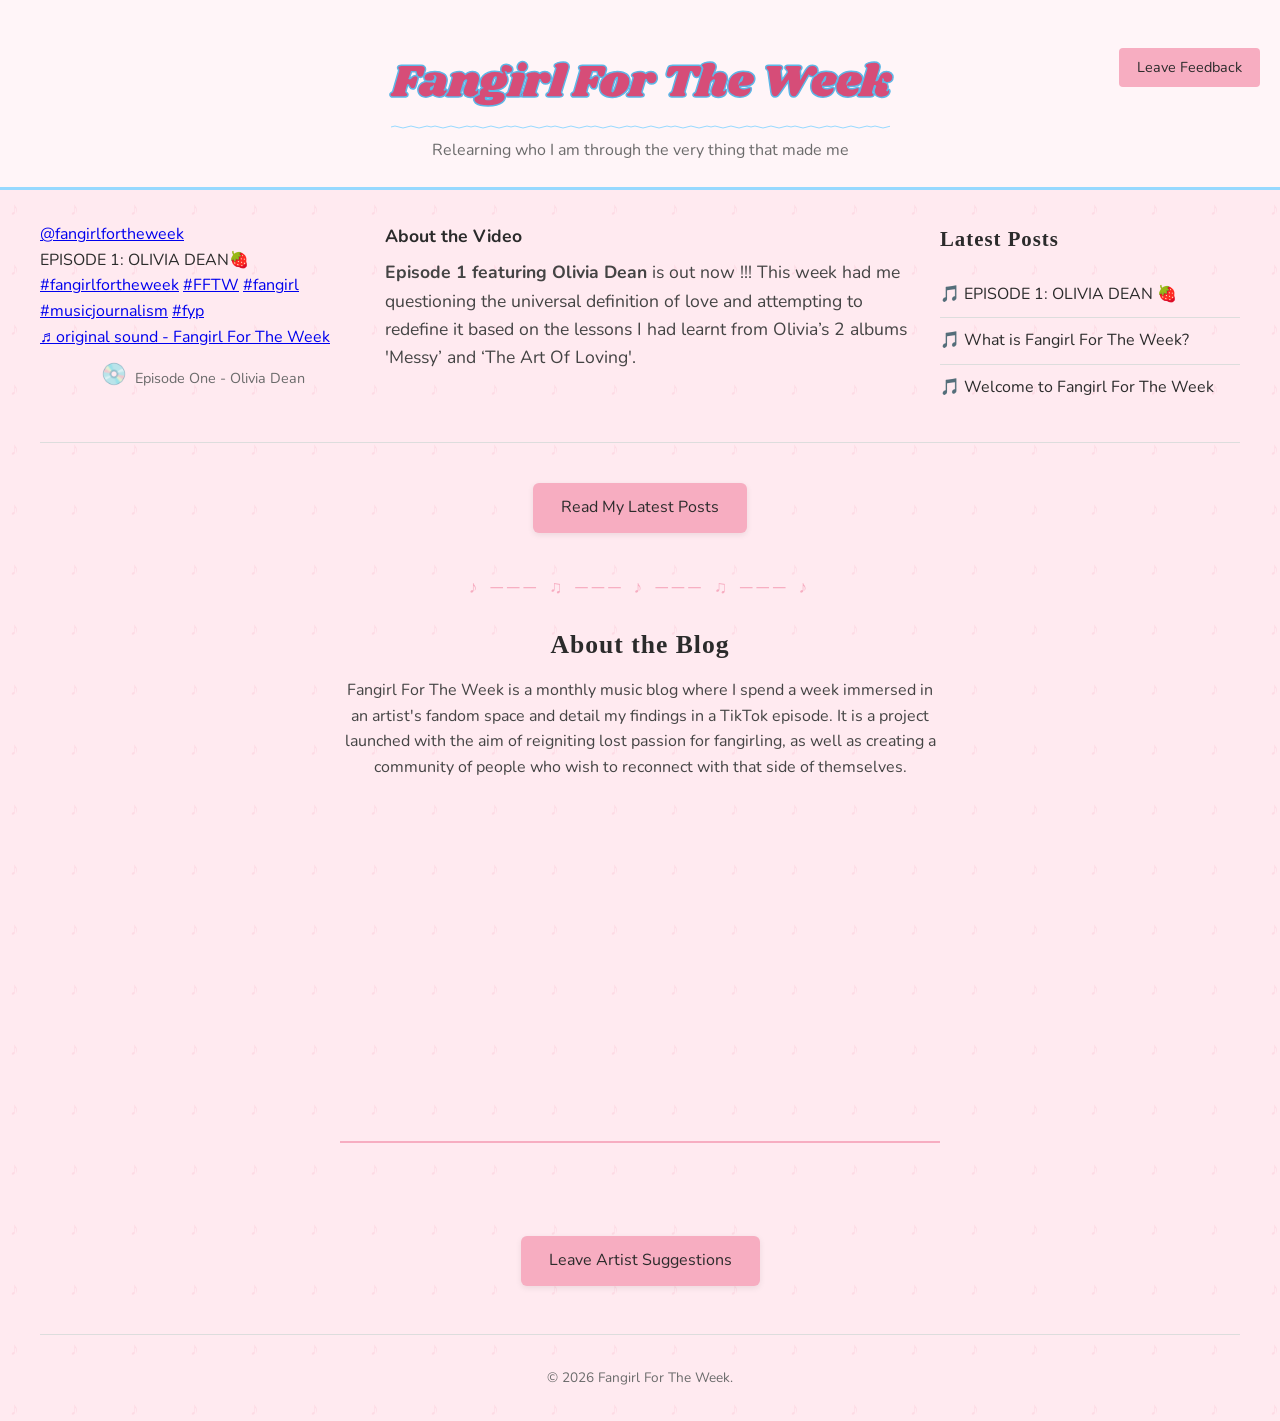
<file: index.html>
<!DOCTYPE html>
<html lang="en">
<head>
  <!-- Google tag (gtag.js) -->
  <script async src="https://www.googletagmanager.com/gtag/js?id=G-JWEXJSY94C"></script>
  <script>
    window.dataLayer = window.dataLayer || [];
    function gtag(){dataLayer.push(arguments);}
    gtag('js', new Date());
    gtag('config', 'G-JWEXJSY94C');
  </script>

  <meta charset="UTF-8" />
  <meta name="viewport" content="width=device-width, initial-scale=1.0" />
  <title>Fangirl For The Week</title>
  <link rel="icon" type="image/x-icon" href="images/favicon.ico" />
<link href="https://fonts.googleapis.com/css2?family=Chewy&family=Nunito:wght@400;600;700&family=Shrikhand&display=swap" rel="stylesheet" />
  <link href="https://unpkg.com/aos@2.3.1/dist/aos.css" rel="stylesheet" />
  <link rel="stylesheet" href="styles.css" />
</head>
<body>

  <header class="site-header">
    </div>
    <a href="comments.html" class="feedback-button">Leave Feedback</a>
    <div class="header-inner">
      <h1 class="site-title"><a href="index.html" class="site-title-link">Fangirl For The Week</a></h1>
      <p class="site-subtitle">Relearning who I am through the very thing that made me</p>
    </div>
  </header>

  <div class="page-container">
    <main class="post-row">

    <div class="video-block">
        <blockquote class="tiktok-embed" cite="https://www.tiktok.com/@fangirlfortheweek/video/7660999497014627606" data-video-id="7660999497014627606" data-embed-from="embed_page" style="max-width: 325px; min-width: 260px;">
          <section>
            <a target="_blank" title="@fangirlfortheweek" href="https://www.tiktok.com/@fangirlfortheweek?refer=embed">@fangirlfortheweek</a>
            <p>EPISODE 1: OLIVIA DEAN🍓 <a title="fangirlfortheweek" target="_blank" href="https://www.tiktok.com/tag/fangirlfortheweek?refer=embed">#fangirlfortheweek</a> <a title="fftw" target="_blank" href="https://www.tiktok.com/tag/fftw?refer=embed">#FFTW</a> <a title="fangirl" target="_blank" href="https://www.tiktok.com/tag/fangirl?refer=embed">#fangirl</a> <a title="musicjournalism" target="_blank" href="https://www.tiktok.com/tag/musicjournalism?refer=embed">#musicjournalism</a> <a title="fyp" target="_blank" href="https://www.tiktok.com/tag/fyp?refer=embed">#fyp</a> </p>
            <a target="_blank" title="♬ original sound - Fangirl For The Week" href="https://www.tiktok.com/music/original-sound-7660999641140005654?refer=embed">♬ original sound - Fangirl For The Week</a>
          </section>
        </blockquote>
        <div class="now-playing">
          <span class="vinyl-spin">💿</span>
          <p class="video-caption">Episode One - Olivia Dean</p>
        </div>
      </div>

      <div class="video-description">
        <h3>About the Video</h3>
        <p><strong>Episode 1 featuring Olivia Dean</strong> is out now !!! This week had me questioning the universal definition of love and attempting to redefine it based on the lessons I had learnt from Olivia’s 2 albums 'Messy’ and ‘The Art Of Loving'.
</p>
      </div>

      <div class="post-feed">
        <h3 class="feed-title">Latest Posts</h3>
        <a class="feed-item" href="posts/second-post.html">🎵 EPISODE 1: OLIVIA DEAN 🍓</a>
        <a class="feed-item" href="posts/first-post.html">🎵 What is Fangirl For The Week?</a>
        <a class="feed-item" href="https://fangirlfortheweek.substack.com/p/welcome-to-fangirl-for-the-week" target="_blank" rel="noopener noreferrer">🎵 Welcome to Fangirl For The Week</a>
      </div>

    </main>

    <div class="view-post-button-wrap">
      <a href="all-posts.html" class="feedback-button-large">Read My Latest Posts</a>
    </div>

    <section class="about-section">
      <h2 data-aos="fade-up">About the Blog</h2>
      <p data-aos="fade-up">Fangirl For The Week is a monthly music blog where I spend a week immersed in an artist's fandom space and detail my findings in a TikTok episode. It is a project launched with the aim of reigniting lost passion for fangirling, as well as creating a community of people who wish to reconnect with that side of themselves.</p>
    </section>

    <h2 class="section-heading" data-aos="fade-up">Upcoming Artists</h2>
    <div class="photo-row">
      <img src="images/amywinehouse.jpg" alt="Artist 1" data-aos="fade-up" />
      <img src="images/question 1.png" alt="Artist 2" data-aos="fade-up" data-aos-delay="100" />
      <img src="images/question 1.png" alt="Artist 3" data-aos="fade-up" data-aos-delay="200" />
    </div>

    <div class="fangroup-section">
      <h2 data-aos="fade-up">Want me to join your fangroup?</h2>
      <a href="comments.html" class="feedback-button-large">Leave Artist Suggestions</a>
    </div>

    <footer class="site-footer">
      <p>&copy; 2026 Fangirl For The Week.</p>
    </footer>
  </div>

<script src="https://unpkg.com/aos@2.3.1/dist/aos.js"></script>
  <script>
    AOS.init();
  </script>

  <script>
    const tiltImages = document.querySelectorAll('.photo-row img');

    tiltImages.forEach((img) => {
      img.addEventListener('mousemove', (e) => {
        const rect = img.getBoundingClientRect();
        const x = e.clientX - rect.left;
        const y = e.clientY - rect.top;

        const centerX = rect.width / 2;
        const centerY = rect.height / 2;

        const rotateX = ((y - centerY) / centerY) * -10;
        const rotateY = ((x - centerX) / centerX) * 10;

        img.style.transform = `perspective(500px) rotateX(${rotateX}deg) rotateY(${rotateY}deg) scale(1.05)`;
      });

      img.addEventListener('mouseleave', () => {
        img.style.transform = 'perspective(500px) rotateX(0) rotateY(0) scale(1)';
      });
    });
  </script>
<script async src="https://www.tiktok.com/embed.js"></script>
</body>
</html>
</file>
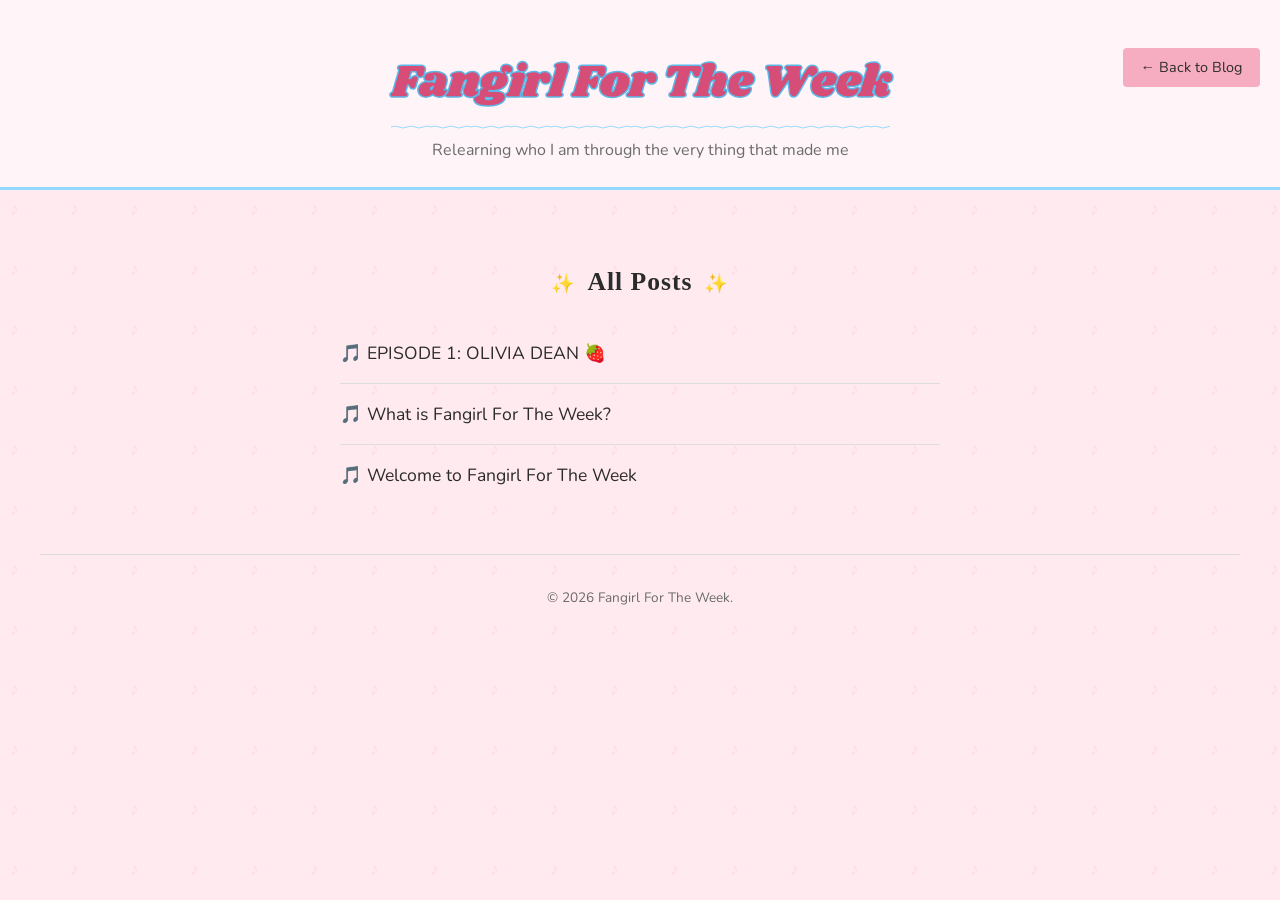
<file: all-posts.html>
<!DOCTYPE html>
<html lang="en">
<head>
  <!-- Google tag (gtag.js) -->
  <script async src="https://www.googletagmanager.com/gtag/js?id=G-JWEXJSY94C"></script>
  <script>
    window.dataLayer = window.dataLayer || [];
    function gtag(){dataLayer.push(arguments);}
    gtag('js', new Date());
    gtag('config', 'G-JWEXJSY94C');
  </script>

  <meta charset="UTF-8" />
  <meta name="viewport" content="width=device-width, initial-scale=1.0" />
  <title>All Posts — Fangirl For The Week</title>
  <link rel="icon" type="image/x-icon" href="images/favicon.ico" />
  <link href="https://fonts.googleapis.com/css2?family=Chewy&family=Nunito:wght@400;600;700&family=Shrikhand&display=swap" rel="stylesheet" />
  <link rel="stylesheet" href="styles.css" />
</head>
<body>

  <header class="site-header">
    <a href="index.html" class="feedback-button">&larr; Back to Blog</a>
    <div class="header-inner">
      <h1 class="site-title"><a href="index.html" class="site-title-link">Fangirl For The Week</a></h1>
      <p class="site-subtitle">Relearning who I am through the very thing that made me</p>
    </div>
  </header>

  <div class="page-container">
    <main class="all-posts-page">
      <h2 class="section-heading">All Posts</h2>

      <div class="post-feed post-feed-full">
        <a class="feed-item" href="posts/second-post.html">🎵 EPISODE 1: OLIVIA DEAN 🍓</a>
        <a class="feed-item" href="posts/first-post.html">🎵 What is Fangirl For The Week?</a>
        <a class="feed-item" href="https://fangirlfortheweek.substack.com/p/welcome-to-fangirl-for-the-week" target="_blank" rel="noopener noreferrer">🎵 Welcome to Fangirl For The Week</a>
        <!-- Copy the line above to add more posts.
             Own site posts: href="posts/filename.html" (no target="_blank")
             Substack posts: href="https://your-substack-url" target="_blank" rel="noopener noreferrer" -->

      </div>
    </main>

    <footer class="site-footer">
      <p>&copy; 2026 Fangirl For The Week.</p>
    </footer>
  </div>

</body>
</html>
</file>
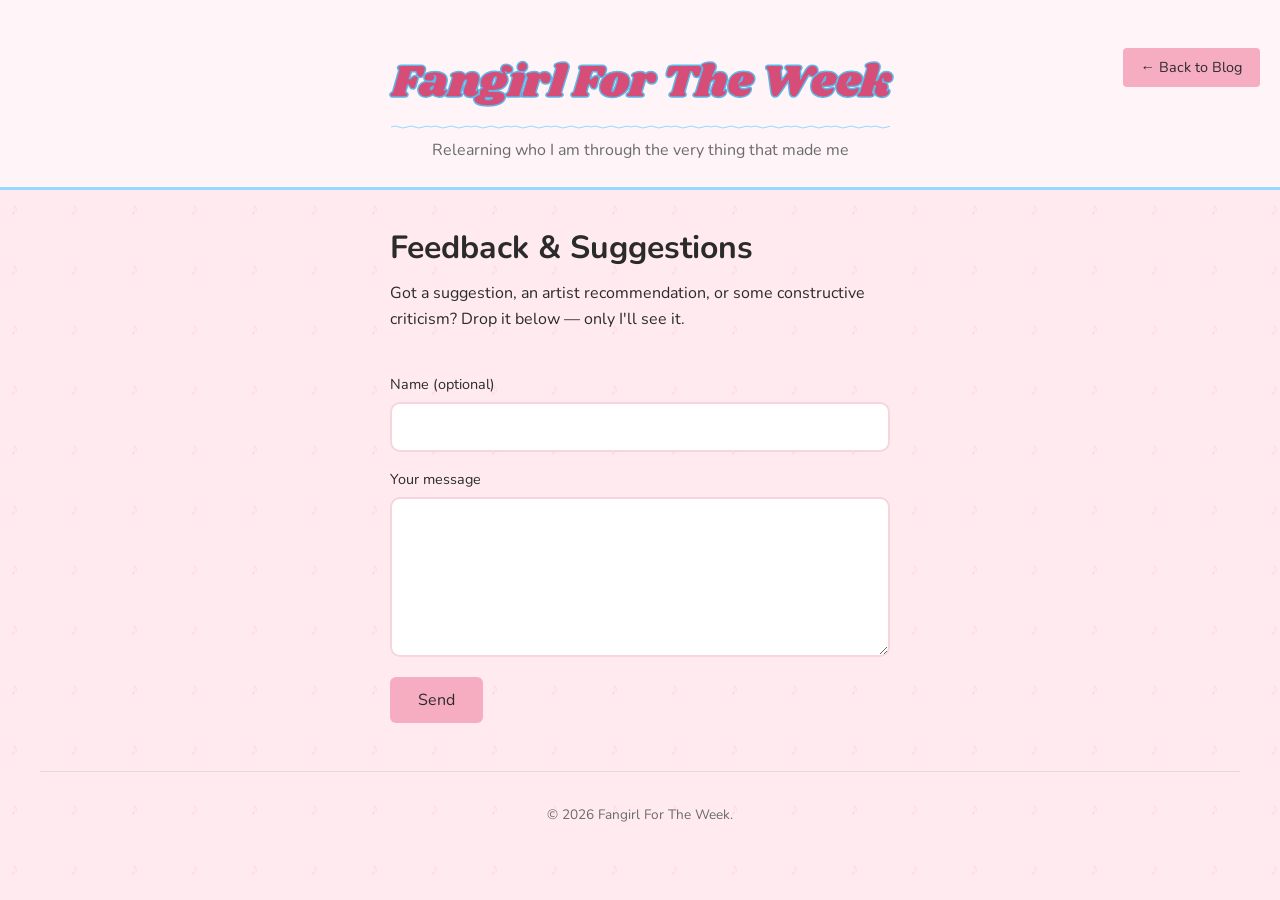
<file: comments.html>
<!DOCTYPE html>
<html lang="en">
<head>
  <!-- Google tag (gtag.js) -->
  <script async src="https://www.googletagmanager.com/gtag/js?id=G-JWEXJSY94C"></script>
  <script>
    window.dataLayer = window.dataLayer || [];
    function gtag(){dataLayer.push(arguments);}
    gtag('js', new Date());
    gtag('config', 'G-JWEXJSY94C');
  </script>

  <meta charset="UTF-8" />
  <meta name="viewport" content="width=device-width, initial-scale=1.0" />
  <title>Feedback — Fangirl For The Week</title>
  <link rel="icon" type="image/x-icon" href="images/favicon.ico" />
  <link href="https://fonts.googleapis.com/css2?family=Chewy&family=Nunito:wght@400;600;700&family=Shrikhand&display=swap" rel="stylesheet" />
  <link rel="stylesheet" href="styles.css" />
</head>
<body>

  <header class="site-header">
    <a href="index.html" class="feedback-button">&larr; Back to Blog</a>
    <div class="header-inner">
      <h1 class="site-title"><a href="index.html" class="site-title-link">Fangirl For The Week</a></h1>
      <p class="site-subtitle">Relearning who I am through the very thing that made me</p>
    </div>
  </header>

  <div class="page-container">
    <main class="post-content suggestion-page">
      <h1>Feedback &amp; Suggestions</h1>
      <p>Got a suggestion, an artist recommendation, or some constructive criticism? Drop it below — only I'll see it.</p>

      <form action="https://formspree.io/f/xjgqdyez" method="POST" class="suggestion-form">
        <label for="name">Name (optional)</label>
        <input type="text" id="name" name="name" />

        <label for="message">Your message</label>
        <textarea id="message" name="message" rows="6" required></textarea>

        <button type="submit">Send</button>
      </form>
    </main>

    <footer class="site-footer">
      <p>&copy; 2026 Fangirl For The Week.</p>
    </footer>
  </div>

</body>
</html>
</file>
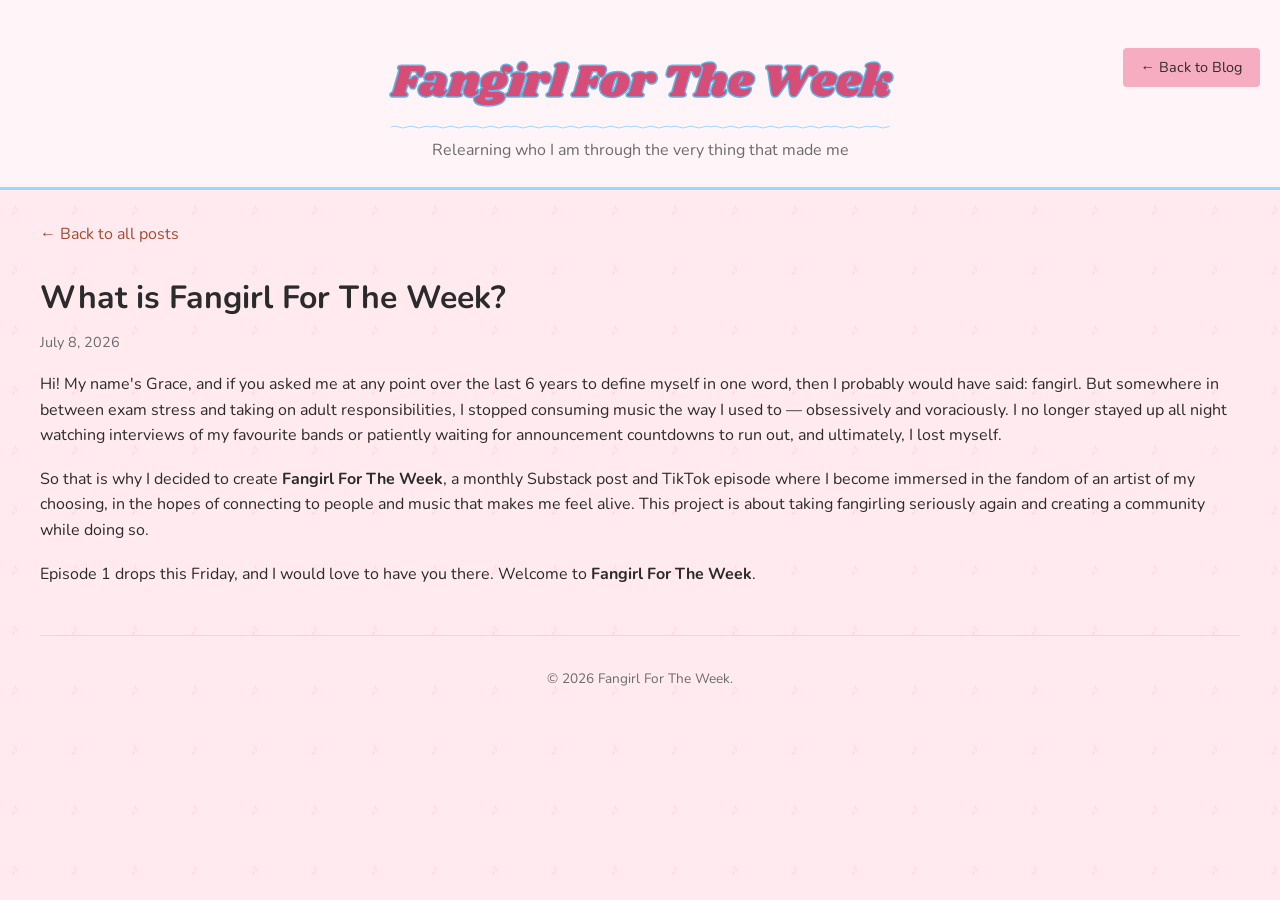
<file: posts/first-post.html>
<!DOCTYPE html>
<html lang="en">
<head>
  <!-- Google tag (gtag.js) -->
  <script async src="https://www.googletagmanager.com/gtag/js?id=G-JWEXJSY94C"></script>
  <script>
    window.dataLayer = window.dataLayer || [];
    function gtag(){dataLayer.push(arguments);}
    gtag('js', new Date());
    gtag('config', 'G-JWEXJSY94C');
  </script>

  <meta charset="UTF-8" />
  <meta name="viewport" content="width=device-width, initial-scale=1.0" />
  <title>Welcome to Fangirl For The Week — Fangirl For The Week</title>
  <link rel="icon" type="image/x-icon" href="../images/favicon.ico" />
  <link href="https://fonts.googleapis.com/css2?family=Chewy&family=Nunito:wght@400;600;700&family=Shrikhand&display=swap" rel="stylesheet" />
  <link rel="stylesheet" href="../styles.css" />
</head>
<body>

  <header class="site-header">
    <a href="../index.html" class="feedback-button">&larr; Back to Blog</a>
    <div class="header-inner">
      <h1 class="site-title"><a href="../index.html" class="site-title-link">Fangirl For The Week</a></h1>
      <p class="site-subtitle">Relearning who I am through the very thing that made me</p>
    </div>
  </header>

  <div class="page-container">
    <main class="post-content">
      <a class="back-link" href="../all-posts.html">&larr; Back to all posts</a>

      <h1>What is Fangirl For The Week?</h1>
      <p class="post-date">July 8, 2026</p>

      <p>Hi! My name's Grace, and if you asked me at any point over the last 6 years to define myself in one word, then I probably would have said: fangirl. But somewhere in between exam stress and taking on adult responsibilities, I stopped consuming music the way I used to — obsessively and voraciously. I no longer stayed up all night watching interviews of my favourite bands or patiently waiting for announcement countdowns to run out, and ultimately, I lost myself.</p>

      <p>So that is why I decided to create <strong>Fangirl For The Week</strong>, a monthly Substack post and TikTok episode where I become immersed in the fandom of an artist of my choosing, in the hopes of connecting to people and music that makes me feel alive. This project is about taking fangirling seriously again and creating a community while doing so.</p>

      <p>Episode 1 drops this Friday, and I would love to have you there. Welcome to <strong>Fangirl For The Week</strong>.</p>
    </main>

    <footer class="site-footer">
      <p>&copy; 2026 Fangirl For The Week.</p>
    </footer>
  </div>

</body>
</html>
</file>
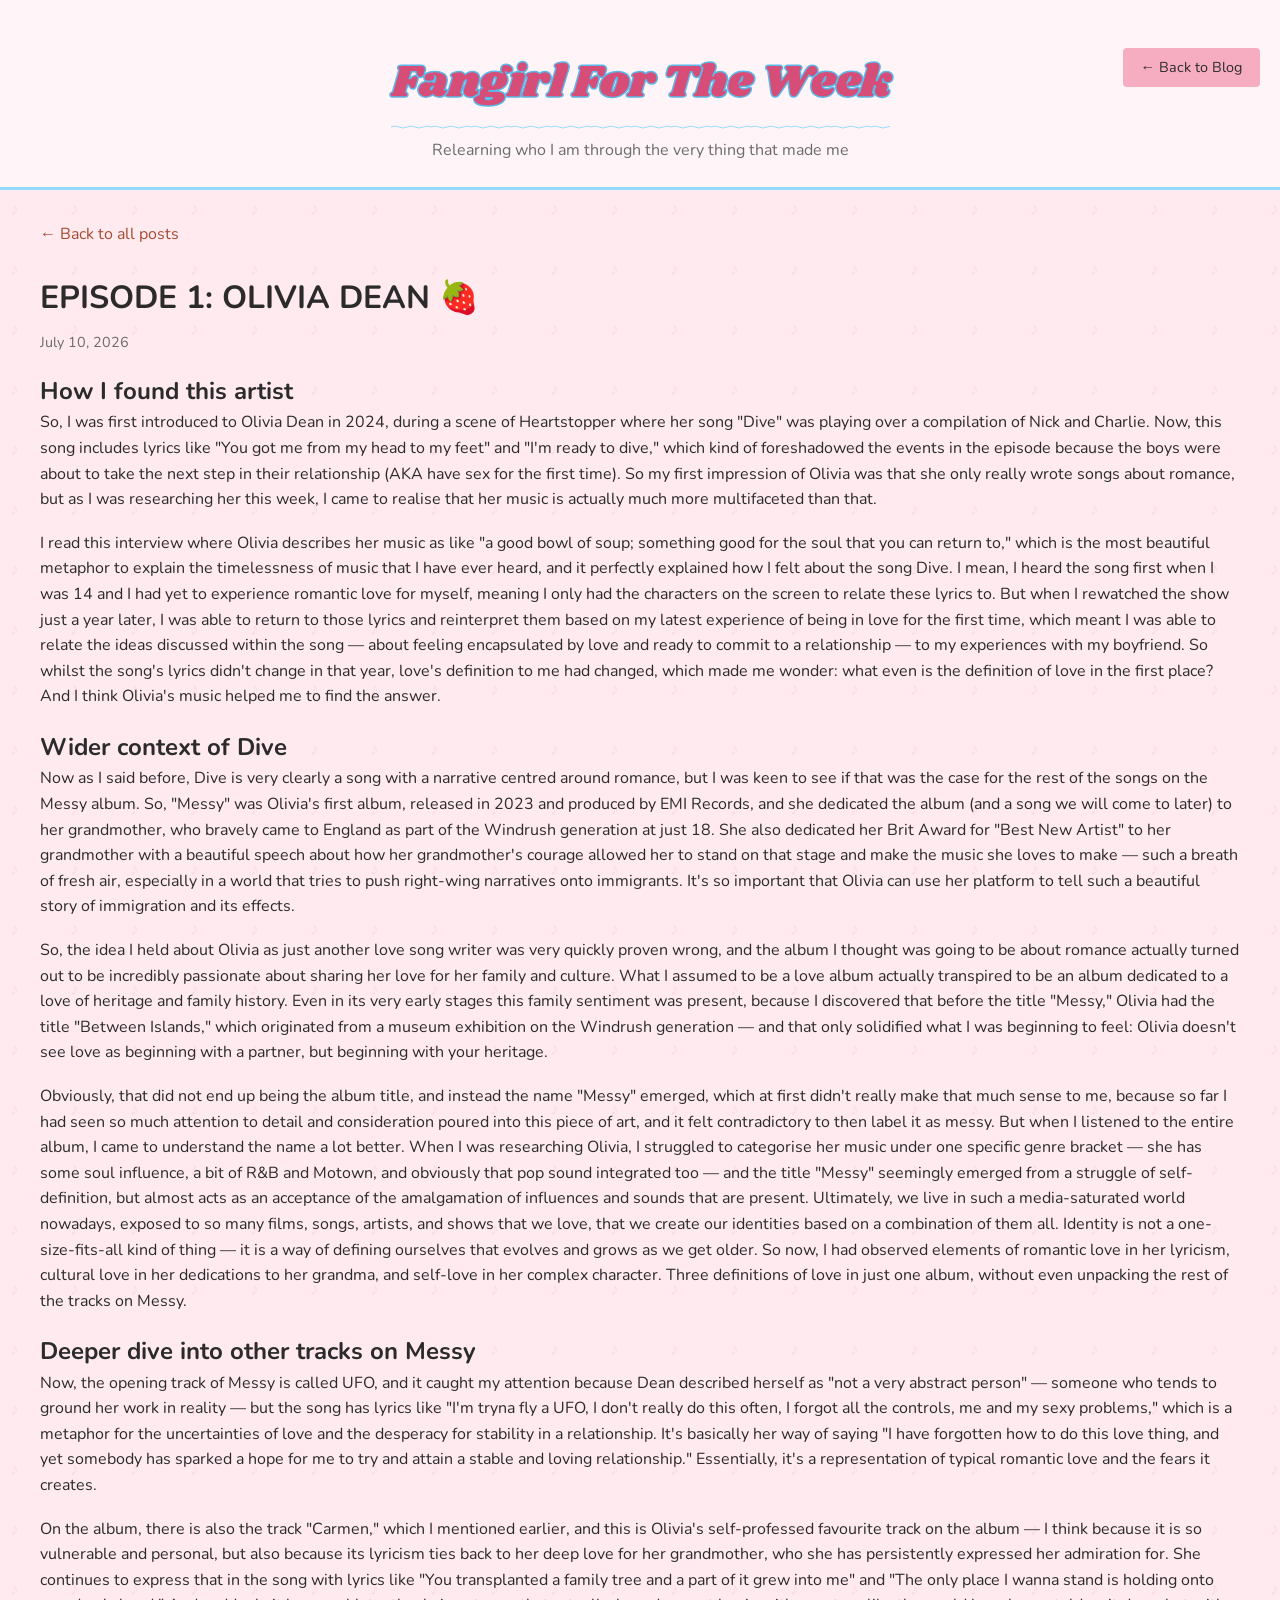
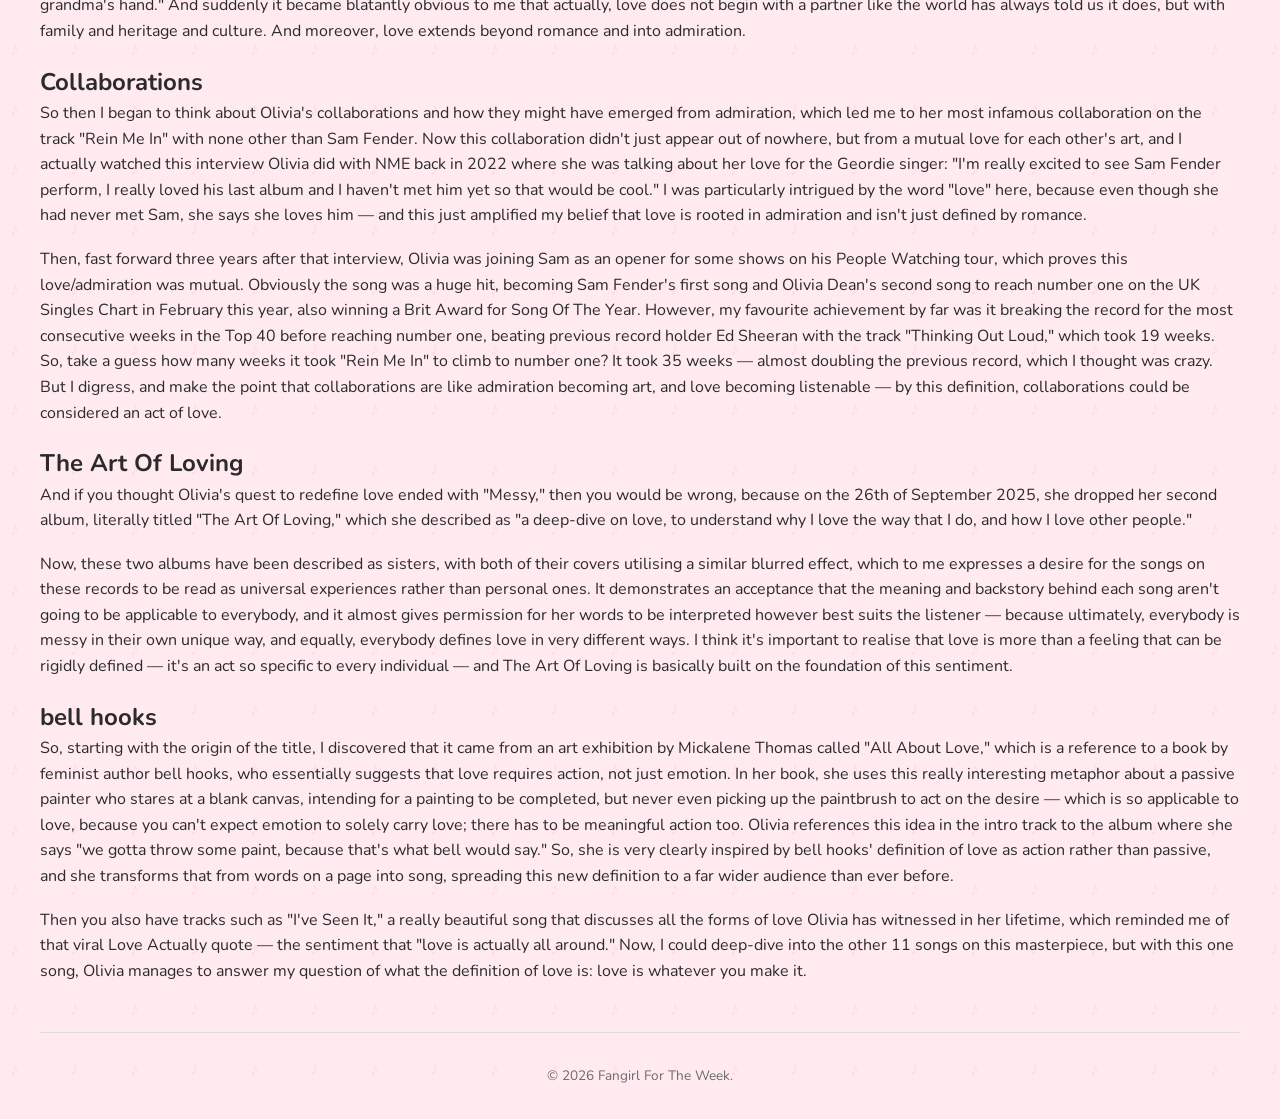
<file: posts/second-post.html>
<!DOCTYPE html>
<html lang="en">
<head>
  <meta charset="UTF-8" />
  <meta name="viewport" content="width=device-width, initial-scale=1.0" />
  <title>Episode 1: Olivia Dean — Fangirl For The Week</title>
  <link rel="icon" type="image/x-icon" href="../images/favicon.ico" />
  <!-- Google tag (gtag.js) -->
  <script async src="https://www.googletagmanager.com/gtag/js?id=G-JWEXJSY94C"></script>
  <script>
    window.dataLayer = window.dataLayer || [];
    function gtag(){dataLayer.push(arguments);}
    gtag('js', new Date());
    gtag('config', 'G-JWEXJSY94C');
  </script>
  <link href="https://fonts.googleapis.com/css2?family=Chewy&family=Nunito:wght@400;600;700&family=Shrikhand&display=swap" rel="stylesheet" />
  <link rel="stylesheet" href="../styles.css" />
</head>
<body>

  <header class="site-header">
    <a href="../index.html" class="feedback-button">&larr; Back to Blog</a>
    <div class="header-inner">
      <h1 class="site-title"><a href="../index.html" class="site-title-link">Fangirl For The Week</a></h1>
      <p class="site-subtitle">Relearning who I am through the very thing that made me</p>
    </div>
  </header>

  <div class="page-container">
    <main class="post-content">
      <a class="back-link" href="../all-posts.html">&larr; Back to all posts</a>

      <h1>EPISODE 1: OLIVIA DEAN 🍓</h1>
      <p class="post-date">July 10, 2026</p>

      <h2>How I found this artist</h2>
      <p>So, I was first introduced to Olivia Dean in 2024, during a scene of Heartstopper where her song "Dive" was playing over a compilation of Nick and Charlie. Now, this song includes lyrics like "You got me from my head to my feet" and "I'm ready to dive," which kind of foreshadowed the events in the episode because the boys were about to take the next step in their relationship (AKA have sex for the first time). So my first impression of Olivia was that she only really wrote songs about romance, but as I was researching her this week, I came to realise that her music is actually much more multifaceted than that.</p>

      <p>I read this interview where Olivia describes her music as like "a good bowl of soup; something good for the soul that you can return to," which is the most beautiful metaphor to explain the timelessness of music that I have ever heard, and it perfectly explained how I felt about the song Dive. I mean, I heard the song first when I was 14 and I had yet to experience romantic love for myself, meaning I only had the characters on the screen to relate these lyrics to. But when I rewatched the show just a year later, I was able to return to those lyrics and reinterpret them based on my latest experience of being in love for the first time, which meant I was able to relate the ideas discussed within the song — about feeling encapsulated by love and ready to commit to a relationship — to my experiences with my boyfriend. So whilst the song's lyrics didn't change in that year, love's definition to me had changed, which made me wonder: what even is the definition of love in the first place? And I think Olivia's music helped me to find the answer.</p>

      <h2>Wider context of Dive</h2>
      <p>Now as I said before, Dive is very clearly a song with a narrative centred around romance, but I was keen to see if that was the case for the rest of the songs on the Messy album. So, "Messy" was Olivia's first album, released in 2023 and produced by EMI Records, and she dedicated the album (and a song we will come to later) to her grandmother, who bravely came to England as part of the Windrush generation at just 18. She also dedicated her Brit Award for "Best New Artist" to her grandmother with a beautiful speech about how her grandmother's courage allowed her to stand on that stage and make the music she loves to make — such a breath of fresh air, especially in a world that tries to push right-wing narratives onto immigrants. It's so important that Olivia can use her platform to tell such a beautiful story of immigration and its effects.</p>

      <p>So, the idea I held about Olivia as just another love song writer was very quickly proven wrong, and the album I thought was going to be about romance actually turned out to be incredibly passionate about sharing her love for her family and culture. What I assumed to be a love album actually transpired to be an album dedicated to a love of heritage and family history. Even in its very early stages this family sentiment was present, because I discovered that before the title "Messy," Olivia had the title "Between Islands," which originated from a museum exhibition on the Windrush generation — and that only solidified what I was beginning to feel: Olivia doesn't see love as beginning with a partner, but beginning with your heritage.</p>

      <p>Obviously, that did not end up being the album title, and instead the name "Messy" emerged, which at first didn't really make that much sense to me, because so far I had seen so much attention to detail and consideration poured into this piece of art, and it felt contradictory to then label it as messy. But when I listened to the entire album, I came to understand the name a lot better. When I was researching Olivia, I struggled to categorise her music under one specific genre bracket — she has some soul influence, a bit of R&B and Motown, and obviously that pop sound integrated too — and the title "Messy" seemingly emerged from a struggle of self-definition, but almost acts as an acceptance of the amalgamation of influences and sounds that are present. Ultimately, we live in such a media-saturated world nowadays, exposed to so many films, songs, artists, and shows that we love, that we create our identities based on a combination of them all. Identity is not a one-size-fits-all kind of thing — it is a way of defining ourselves that evolves and grows as we get older. So now, I had observed elements of romantic love in her lyricism, cultural love in her dedications to her grandma, and self-love in her complex character. Three definitions of love in just one album, without even unpacking the rest of the tracks on Messy.</p>

      <h2>Deeper dive into other tracks on Messy</h2>
      <p>Now, the opening track of Messy is called UFO, and it caught my attention because Dean described herself as "not a very abstract person" — someone who tends to ground her work in reality — but the song has lyrics like "I'm tryna fly a UFO, I don't really do this often, I forgot all the controls, me and my sexy problems," which is a metaphor for the uncertainties of love and the desperacy for stability in a relationship. It's basically her way of saying "I have forgotten how to do this love thing, and yet somebody has sparked a hope for me to try and attain a stable and loving relationship." Essentially, it's a representation of typical romantic love and the fears it creates.</p>

      <p>On the album, there is also the track "Carmen," which I mentioned earlier, and this is Olivia's self-professed favourite track on the album — I think because it is so vulnerable and personal, but also because its lyricism ties back to her deep love for her grandmother, who she has persistently expressed her admiration for. She continues to express that in the song with lyrics like "You transplanted a family tree and a part of it grew into me" and "The only place I wanna stand is holding onto grandma's hand." And suddenly it became blatantly obvious to me that actually, love does not begin with a partner like the world has always told us it does, but with family and heritage and culture. And moreover, love extends beyond romance and into admiration.</p>

      <h2>Collaborations</h2>
      <p>So then I began to think about Olivia's collaborations and how they might have emerged from admiration, which led me to her most infamous collaboration on the track "Rein Me In" with none other than Sam Fender. Now this collaboration didn't just appear out of nowhere, but from a mutual love for each other's art, and I actually watched this interview Olivia did with NME back in 2022 where she was talking about her love for the Geordie singer: "I'm really excited to see Sam Fender perform, I really loved his last album and I haven't met him yet so that would be cool." I was particularly intrigued by the word "love" here, because even though she had never met Sam, she says she loves him — and this just amplified my belief that love is rooted in admiration and isn't just defined by romance.</p>

      <p>Then, fast forward three years after that interview, Olivia was joining Sam as an opener for some shows on his People Watching tour, which proves this love/admiration was mutual. Obviously the song was a huge hit, becoming Sam Fender's first song and Olivia Dean's second song to reach number one on the UK Singles Chart in February this year, also winning a Brit Award for Song Of The Year. However, my favourite achievement by far was it breaking the record for the most consecutive weeks in the Top 40 before reaching number one, beating previous record holder Ed Sheeran with the track "Thinking Out Loud," which took 19 weeks. So, take a guess how many weeks it took "Rein Me In" to climb to number one? It took 35 weeks — almost doubling the previous record, which I thought was crazy. But I digress, and make the point that collaborations are like admiration becoming art, and love becoming listenable — by this definition, collaborations could be considered an act of love.</p>

      <h2>The Art Of Loving</h2>
      <p>And if you thought Olivia's quest to redefine love ended with "Messy," then you would be wrong, because on the 26th of September 2025, she dropped her second album, literally titled "The Art Of Loving," which she described as "a deep-dive on love, to understand why I love the way that I do, and how I love other people."</p>

      <p>Now, these two albums have been described as sisters, with both of their covers utilising a similar blurred effect, which to me expresses a desire for the songs on these records to be read as universal experiences rather than personal ones. It demonstrates an acceptance that the meaning and backstory behind each song aren't going to be applicable to everybody, and it almost gives permission for her words to be interpreted however best suits the listener — because ultimately, everybody is messy in their own unique way, and equally, everybody defines love in very different ways. I think it's important to realise that love is more than a feeling that can be rigidly defined — it's an act so specific to every individual — and The Art Of Loving is basically built on the foundation of this sentiment.</p>

      <h2>bell hooks</h2>
      <p>So, starting with the origin of the title, I discovered that it came from an art exhibition by Mickalene Thomas called "All About Love," which is a reference to a book by feminist author bell hooks, who essentially suggests that love requires action, not just emotion. In her book, she uses this really interesting metaphor about a passive painter who stares at a blank canvas, intending for a painting to be completed, but never even picking up the paintbrush to act on the desire — which is so applicable to love, because you can't expect emotion to solely carry love; there has to be meaningful action too. Olivia references this idea in the intro track to the album where she says "we gotta throw some paint, because that's what bell would say." So, she is very clearly inspired by bell hooks' definition of love as action rather than passive, and she transforms that from words on a page into song, spreading this new definition to a far wider audience than ever before.</p>

      <p>Then you also have tracks such as "I've Seen It," a really beautiful song that discusses all the forms of love Olivia has witnessed in her lifetime, which reminded me of that viral Love Actually quote — the sentiment that "love is actually all around." Now, I could deep-dive into the other 11 songs on this masterpiece, but with this one song, Olivia manages to answer my question of what the definition of love is: love is whatever you make it.</p>
    </main>

    <footer class="site-footer">
      <p>&copy; 2026 Fangirl For The Week.</p>
    </footer>
  </div>

</body>
</html>
</file>
<file: styles.css>
body {
cursor: url('data:image/svg+xml;utf8,<svg xmlns="http://www.w3.org/2000/svg" width="32" height="32" viewBox="0 0 32 32"><text x="16" y="24" font-size="22" text-anchor="middle">❤️</text></svg>') 16 16, auto;
}

* {
  margin: 0;
  padding: 0;
  box-sizing: border-box;
}

a, button, img {
  transition: all 0.2s ease;
}

body {
  font-family: "Nunito", sans-serif;
  line-height: 1.6;
  color: #2b2b2b;
  background-color: #ffeaf0;
  background-image: url('data:image/svg+xml;utf8,<svg xmlns="http://www.w3.org/2000/svg" width="60" height="60" viewBox="0 0 60 60"><text x="10" y="35" font-size="18" fill="%23f7adc1" fill-opacity="0.25">♪</text></svg>');
  background-repeat: repeat;
cursor: url('data:image/svg+xml;utf8,<svg xmlns="http://www.w3.org/2000/svg" width="32" height="32" viewBox="0 0 32 32"><text x="16" y="24" font-size="22" text-anchor="middle">❤️</text></svg>') 16 16, auto;
}

/* ---------- Header ---------- */
.site-header {
  width: 100%;
  border-bottom: 3px solid #96d9ff;
  background-color: #fff5f8;
  position: relative;
}

.header-inner {
  max-width: 700px;
  margin: 0 auto;
  padding: 48px 20px 24px;
  text-align: center;
}

.site-title {
  font-family: "Shrikhand", cursive;
  font-size: 2.8rem;
  letter-spacing: -0.5px;
  display: inline-block;
  position: relative;
  color: #d64d78;
  -webkit-text-stroke: 1.5px #5cb8e8;
  text-stroke: 1.5px #5cb8e8;
  white-space: nowrap;
}

.site-title::after {
  content: "";
  display: block;
  width: 100%;
  height: 10px;
  margin-top: 2px;
  background-image: url('data:image/svg+xml;utf8,<svg xmlns="http://www.w3.org/2000/svg" width="100" height="10" viewBox="0 0 100 10"><path d="M0,5 Q10,0 20,5 T40,5 T60,5 T80,5 T100,5" stroke="%2396d9ff" stroke-width="2.5" fill="none"/></svg>');
  background-repeat: repeat-x;
  background-size: 40px 10px;
}

.site-subtitle {
  color: #6b6b6b;
  font-size: 1rem;
  margin-top: 6px;
}

.feedback-button {
  position: absolute;
  top: 48px;
  right: 20px;
  padding: 8px 18px;
  background-color: #f7adc1;
  color: #2b2b2b;
  text-decoration: none;
  border-radius: 4px;
  font-size: 0.9rem;
}

.feedback-button:hover {
  background-color: #f296ae;
}

/* ---------- Page container ---------- */
.page-container {
  width: 100%;
  padding: 32px 40px 0;
}

/* ---------- Video + description + post feed row ---------- */
.post-row {
  display: flex;
  justify-content: space-between;
  align-items: flex-start;
  margin-bottom: 40px;
  padding-bottom: 32px;
  border-bottom: 1px solid #ddd;
}

.video-block {
  flex-shrink: 0;
}

.video-placeholder {
  flex-shrink: 0;
  width: 260px;
  aspect-ratio: 9 / 16;
  border: 2px dashed #f7adc1;
  border-radius: 16px;
  background-color: #fff5f8;
  display: flex;
  align-items: center;
  justify-content: center;
  text-align: center;
  color: #b98a9a;
  font-size: 0.85rem;
  padding: 12px;
}

.video-caption {
  text-align: center;
  font-size: 0.9rem;
  color: #6b6b6b;
  margin-top: 8px;
}

.video-description {
  flex: 1;
  padding: 0 20px;
}

.video-description h3 {
  font-size: 1.1rem;
  margin-bottom: 8px;
}

.video-description p {
  color: #444;
  font-size: 1.1rem;
}

.post-feed {
  width: 300px;
}

.feed-title {
  font-family: "Chewy", cursive;
  font-size: 1.3rem;
  letter-spacing: 1px;
  margin-bottom: 16px;
}

.feed-item {
  display: block;
  color: #2b2b2b;
  text-decoration: none;
  padding: 10px 0;
  border-bottom: 1px solid #ddd;
}

.feed-item:last-child {
  border-bottom: none;
}

.feed-item:hover .feed-headline {
  color: #4db8f0;
  text-decoration: underline;
}

.feed-item:hover {
  color: #4db8f0;
  text-decoration: underline;
}

/* ---------- About section ---------- */
.about-section {
  text-align: center;
  max-width: 600px;
  margin: 0 auto 40px;
  padding-top: 0;
  border-top: none;
}

.about-section::before {
  content: "♪ ─── ♫ ─── ♪ ─── ♫ ─── ♪";
  display: block;
  text-align: center;
  color: #f7adc1;
  font-size: 1.1rem;
  letter-spacing: 4px;
  margin-bottom: 24px;
}

.about-section h2 {
  font-family: "Chewy", cursive;
  font-size: 1.6rem;
  letter-spacing: 1px;
  margin-bottom: 12px;
}



.about-section p {
  color: #444;
}

/* ---------- Upcoming Artists ---------- */
.section-heading {
  font-family: "Chewy", cursive;
  text-align: center;
  font-size: 1.6rem;
  letter-spacing: 1px;
  margin-bottom: 20px;
  position: relative;
}

.section-heading::before,
.section-heading::after {
  content: "✨";
  font-size: 1.2rem;
  margin: 0 12px;
}

.photo-row {
  display: flex;
  gap: 16px;
  justify-content: center;
  margin-bottom: 40px;
}

.photo-row img {
  height: 220px;
  width: auto;
  object-fit: cover;
  border-radius: 12px;
  box-shadow: 0 4px 12px rgba(0, 0, 0, 0.08);
  cursor: pointer;
  transition: transform 0.15s ease, box-shadow 0.15s ease;
}

.photo-row img:hover {
  box-shadow: 0 12px 24px rgba(0, 0, 0, 0.15);
}

/* ---------- Fangroup section ---------- */
.fangroup-section {
  text-align: center;
  max-width: 600px;
  margin: 0 auto 40px;
  padding-top: 32px;
  border-top: 2px solid #f7adc1;
}

.fangroup-section h2 {
  font-family: "Chewy", cursive;
  font-size: 1.6rem;
  margin-bottom: 20px;
}

.feedback-button-large {
  display: inline-block;
  padding: 12px 28px;
  background-color: #f7adc1;
  color: #2b2b2b;
  text-decoration: none;
  border-radius: 6px;
  font-size: 1rem;
  box-shadow: 0 2px 6px rgba(0, 0, 0, 0.08);
  transition: transform 0.2s ease, box-shadow 0.2s ease, background-color 0.2s ease;
}

.feedback-button-large:hover {
  background-color: #f296ae;
  transform: translateY(-3px);
  box-shadow: 0 8px 16px rgba(0, 0, 0, 0.15);
}

/* ---------- Individual post page ---------- */
.post-content h1 {
  font-size: 2rem;
  margin-bottom: 8px;
}

.post-content p {
  margin-bottom: 18px;
}

.post-date {
  color: #6b6b6b;
  font-size: 0.9rem;
  margin-bottom: 12px;
}

.back-link {
  display: inline-block;
  margin-bottom: 24px;
  color: #a44a2f;
  text-decoration: none;
}

.back-link:hover {
  text-decoration: underline;
}

/* ---------- Suggestion form (comments.html) ---------- */
.suggestion-page {
  max-width: 500px;
  margin: 0 auto;
}

.suggestion-form {
  display: flex;
  flex-direction: column;
  margin-top: 24px;
}

.suggestion-form label {
  font-size: 0.9rem;
  margin-bottom: 6px;
  margin-top: 16px;
}

.suggestion-form input,
.suggestion-form textarea {
  font-family: inherit;
  font-size: 1rem;
  padding: 12px;
  border: 2px solid #f7d4de;
  border-radius: 10px;
  background-color: #fff;
}

.suggestion-form input:focus,
.suggestion-form textarea:focus {
  outline: none;
  border-color: #96d9ff;
}

.suggestion-form button {
  margin-top: 20px;
  padding: 12px 28px;
  background-color: #f7adc1;
  color: #2b2b2b;
  border: none;
  border-radius: 6px;
  font-size: 1rem;
  font-family: inherit;
  cursor: pointer;
  align-self: flex-start;
}

.suggestion-form button:hover {
  background-color: #f296ae;
}

/* ---------- Footer ---------- */
.site-footer {
  text-align: center;
  padding: 32px 0;
  margin-top: 48px;
  color: #6b6b6b;
  font-size: 0.85rem;
  border-top: 1px solid #ddd;
}
.now-playing {
  display: flex;
  align-items: center;
  justify-content: center;
  gap: 8px;
  margin-top: 8px;
}

.vinyl-spin {
  display: inline-block;
  font-size: 1.3rem;
  animation: spin 3s linear infinite;
}

@keyframes spin {
  from { transform: rotate(0deg); }
  to { transform: rotate(360deg); }
}
.view-post-button-wrap {
  text-align: center;
  margin-bottom: 40px;
}

.all-posts-page {
  max-width: 600px;
  margin: 0 auto;
  padding-top: 40px;
}

.post-feed-full {
  width: 100%;
}

.post-feed-full .feed-item {
  font-size: 1.1rem;
  padding: 16px 0;
}

.site-title-link {
  color: inherit;
  text-decoration: none;
  display: inline-block;
  transition: transform 0.3s ease;
}

.site-title-link:hover {
  transform: scale(1.08) rotate(-2deg);
}

/* ---------- Mobile responsiveness ---------- */
@media (max-width: 768px) {

  .site-title {
    font-size: 1.8rem;
  }

  .header-inner {
    padding: 70px 20px 20px;
  }

  .feedback-button {
    top: 16px;
    right: 12px;
    padding: 6px 12px;
    font-size: 0.8rem;
  }

  .page-container {
    padding: 24px 16px 0;
  }

  /* Stack video, description, and post list vertically */
  .post-row {
    flex-direction: column;
    align-items: center;
    gap: 24px;
  }

  .video-block {
    width: 100%;
    display: flex;
    flex-direction: column;
    align-items: center;
  }

  .video-placeholder {
    width: 220px;
  }

  .video-description {
    width: 100%;
    text-align: center;
    padding: 0;
  }

  .post-feed {
    width: 100%;
  }

  /* Stack the artist photos instead of squeezing them side by side */
  .photo-row {
    flex-wrap: wrap;
    gap: 12px;
  }

  .photo-row img {
    height: 160px;
  }

  .about-section,
  .fangroup-section {
    padding-left: 16px;
    padding-right: 16px;
  }

}
</file>
